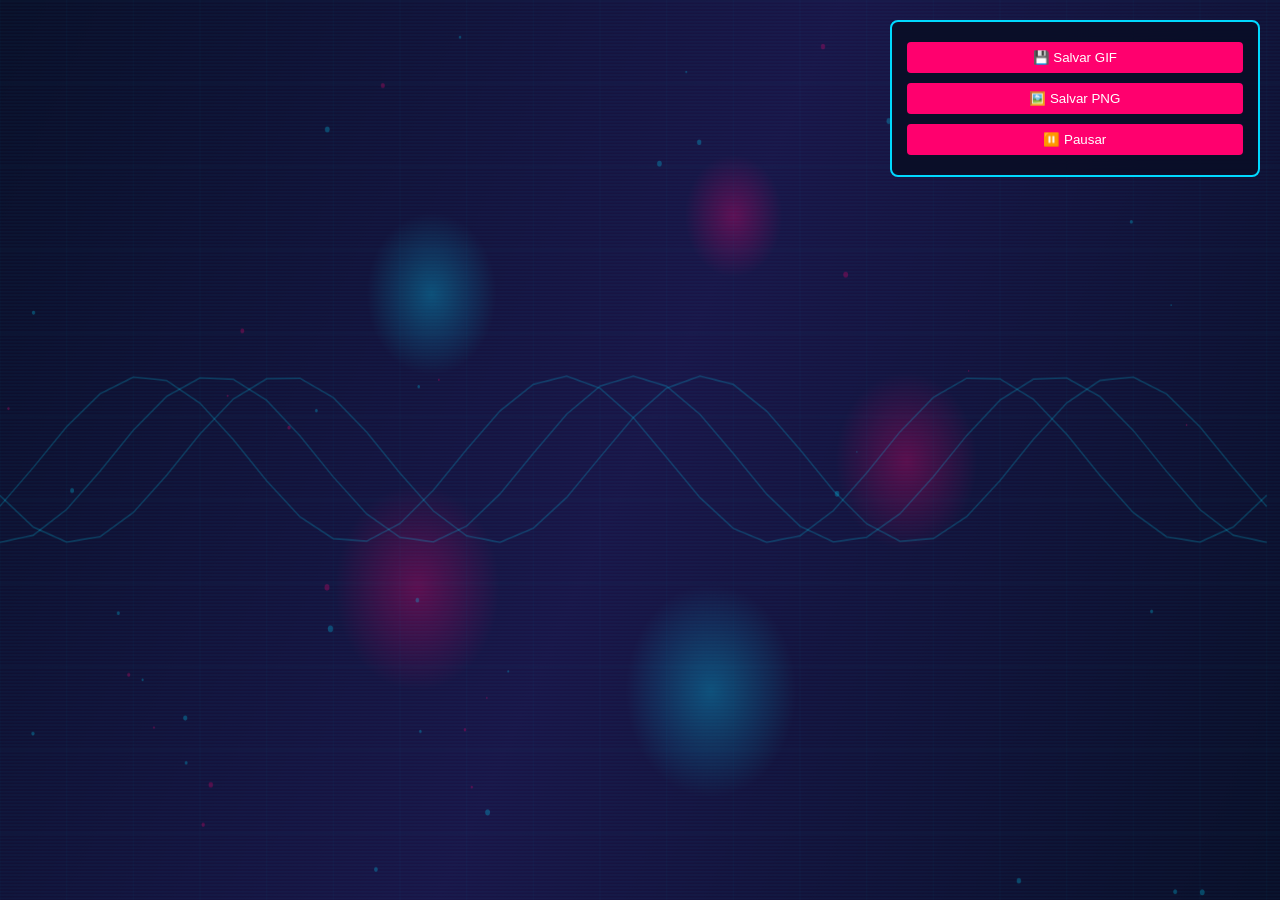
<file: images/background.html>
<!DOCTYPE html>
<html lang="pt-BR">
<head>
    <meta charset="UTF-8">
    <meta name="viewport" content="width=device-width, initial-scale=1.0">
    <title>Background Generator - NiczRetroSystem</title>
    <style>
        * {
            margin: 0;
            padding: 0;
            box-sizing: border-box;
        }

        body {
            width: 100%;
            height: 100vh;
            overflow: hidden;
        }

        canvas {
            display: block;
            width: 100%;
            height: 100%;
        }

        .controls {
            position: fixed;
            top: 20px;
            right: 20px;
            background: rgba(10, 14, 39, 0.95);
            border: 2px solid #00D9FF;
            padding: 15px;
            border-radius: 8px;
            color: white;
            z-index: 100;
        }

        .control-button {
            background: #FF006E;
            border: none;
            color: white;
            padding: 8px 15px;
            margin: 5px 0;
            border-radius: 4px;
            cursor: pointer;
            width: 100%;
        }

        .control-button:hover {
            background: #00D9FF;
            color: black;
        }
    </style>
</head>
<body>
    <canvas id="bgCanvas"></canvas>

    <div class="controls">
        <button class="control-button" onclick="saveGif()">💾 Salvar GIF</button>
        <button class="control-button" onclick="savePng()">🖼️ Salvar PNG</button>
        <button class="control-button" onclick="toggleAnimation()">⏸️ Pausar</button>
    </div>

    <script>
        const canvas = document.getElementById('bgCanvas');
        const ctx = canvas.getContext('2d');

        canvas.width = 1920;
        canvas.height = 1080;

        let time = 0;
        let animating = true;

        // Cores
        const colors = {
            primary: '#FF006E',
            secondary: '#00D9FF',
            accent: '#FFB703',
            bg: '#0a0e27'
        };

        // Partículas
        class Particle {
            constructor() {
                this.x = Math.random() * canvas.width;
                this.y = Math.random() * canvas.height;
                this.vx = (Math.random() - 0.5) * 1;
                this.vy = (Math.random() - 0.5) * 1;
                this.size = Math.random() * 3 + 1;
                this.color = Math.random() > 0.5 ? colors.primary : colors.secondary;
                this.life = 1;
            }

            update() {
                this.x += this.vx;
                this.y += this.vy;
                this.life -= 0.01;

                // Wrap around
                if (this.x < 0) this.x = canvas.width;
                if (this.x > canvas.width) this.x = 0;
                if (this.y < 0) this.y = canvas.height;
                if (this.y > canvas.height) this.y = 0;
            }

            draw(ctx) {
                ctx.fillStyle = this.color;
                ctx.globalAlpha = this.life * 0.5;
                ctx.beginPath();
                ctx.arc(this.x, this.y, this.size, 0, Math.PI * 2);
                ctx.fill();
            }
        }

        const particles = [];
        for (let i = 0; i < 50; i++) {
            particles.push(new Particle());
        }

        function drawBackground() {
            // Gradiente base
            const gradient = ctx.createLinearGradient(0, 0, canvas.width, canvas.height);
            gradient.addColorStop(0, '#0a0e27');
            gradient.addColorStop(0.5, '#1a1547');
            gradient.addColorStop(1, '#0a0e27');

            ctx.fillStyle = gradient;
            ctx.fillRect(0, 0, canvas.width, canvas.height);
        }

        function drawOrbs() {
            const orbCount = 5;
            
            for (let i = 0; i < orbCount; i++) {
                const angle = (time * 0.001 + (i / orbCount) * Math.PI * 2);
                const centerX = canvas.width / 2;
                const centerY = canvas.height / 2;
                
                const x = centerX + Math.cos(angle) * 400;
                const y = centerY + Math.sin(angle) * 300;
                
                const size = 100 + Math.sin(time * 0.005 + i) * 30;
                
                const color = i % 2 === 0 ? colors.primary : colors.secondary;
                
                const orbGradient = ctx.createRadialGradient(x, y, 0, x, y, size);
                orbGradient.addColorStop(0, `rgba(${hexToRgb(color)}, 0.3)`);
                orbGradient.addColorStop(1, `rgba(${hexToRgb(color)}, 0)`);
                
                ctx.fillStyle = orbGradient;
                ctx.beginPath();
                ctx.arc(x, y, size, 0, Math.PI * 2);
                ctx.fill();
            }
        }

        function drawParticles() {
            particles.forEach(particle => {
                particle.update();
                particle.draw(ctx);

                if (particle.life <= 0) {
                    const index = particles.indexOf(particle);
                    particles.splice(index, 1);
                    particles.push(new Particle());
                }
            });

            ctx.globalAlpha = 1;
        }

        function drawWaves() {
            ctx.strokeStyle = colors.secondary;
            ctx.lineWidth = 2;
            ctx.globalAlpha = 0.2;

            for (let wave = 0; wave < 3; wave++) {
                ctx.beginPath();
                
                for (let x = 0; x < canvas.width; x += 50) {
                    const y = canvas.height / 2 + 
                              Math.sin((x * 0.01 + time * 0.01 + wave * Math.PI / 3)) * 100 +
                              Math.sin(time * 0.005) * 50;
                    
                    if (x === 0) {
                        ctx.moveTo(x, y);
                    } else {
                        ctx.lineTo(x, y);
                    }
                }
                
                ctx.stroke();
            }

            ctx.globalAlpha = 1;
        }

        function drawScanlines() {
            ctx.strokeStyle = 'rgba(0, 217, 255, 0.08)';
            ctx.lineWidth = 1;

            for (let y = 0; y < canvas.height; y += 4) {
                ctx.beginPath();
                ctx.moveTo(0, y + (time * 2) % 4);
                ctx.lineTo(canvas.width, y + (time * 2) % 4);
                ctx.stroke();
            }
        }

        function drawGrid() {
            ctx.strokeStyle = 'rgba(0, 217, 255, 0.05)';
            ctx.lineWidth = 1;

            const gridSize = 100;

            for (let x = 0; x < canvas.width; x += gridSize) {
                ctx.beginPath();
                ctx.moveTo(x, 0);
                ctx.lineTo(x, canvas.height);
                ctx.stroke();
            }

            for (let y = 0; y < canvas.height; y += gridSize) {
                ctx.beginPath();
                ctx.moveTo(0, y);
                ctx.lineTo(canvas.width, y);
                ctx.stroke();
            }
        }

        function hexToRgb(hex) {
            const result = /^#?([a-f\d]{2})([a-f\d]{2})([a-f\d]{2})$/i.exec(hex);
            return result ? 
                parseInt(result[1], 16) + ',' + 
                parseInt(result[2], 16) + ',' + 
                parseInt(result[3], 16) : 
                '0,0,0';
        }

        function animate() {
            if (animating) {
                time++;
            }

            drawBackground();
            drawOrbs();
            drawWaves();
            drawParticles();
            drawGrid();
            drawScanlines();

            requestAnimationFrame(animate);
        }

        function toggleAnimation() {
            animating = !animating;
        }

        function savePng() {
            const link = document.createElement('a');
            link.href = canvas.toDataURL('image/png');
            link.download = 'niczretrosystem-background.png';
            link.click();
        }

        function saveGif() {
            alert('Para salvar como GIF, use: gif.js ou ezgif.com\nOu salve como PNG e converta com: convert -delay 10 *.png output.gif');
        }

        animate();
    </script>
</body>
</html>
</file>
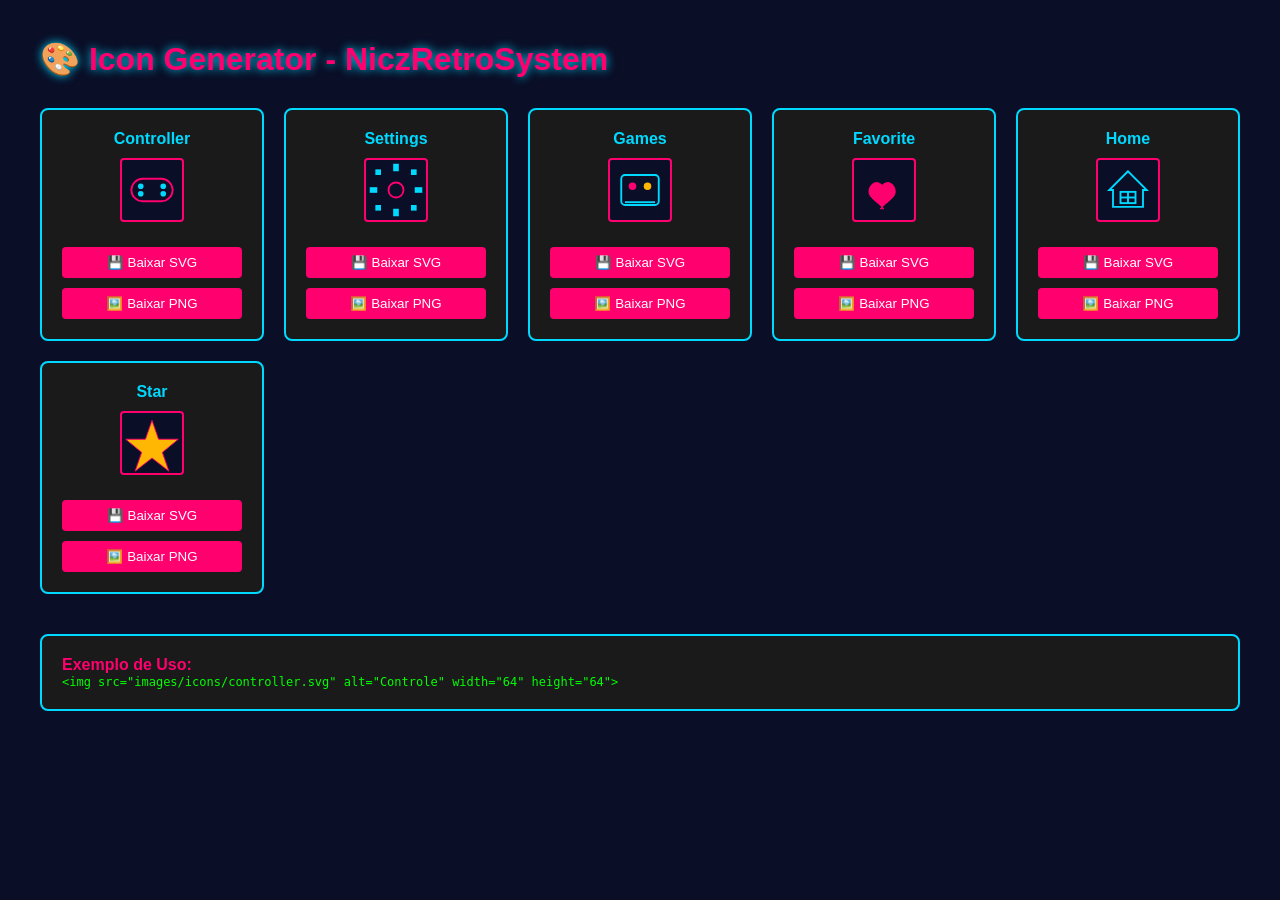
<file: images/icons-generator.html>
<!DOCTYPE html>
<html lang="pt-BR">
<head>
    <meta charset="UTF-8">
    <meta name="viewport" content="width=device-width, initial-scale=1.0">
    <title>Icons Generator - NiczRetroSystem</title>
    <style>
        * {
            margin: 0;
            padding: 0;
            box-sizing: border-box;
        }

        body {
            background: #0a0e27;
            color: white;
            font-family: Arial, sans-serif;
            padding: 40px;
        }

        .container {
            max-width: 1400px;
            margin: 0 auto;
        }

        h1 {
            color: #FF006E;
            margin-bottom: 30px;
            text-shadow: 0 0 10px #00D9FF;
        }

        .icons-grid {
            display: grid;
            grid-template-columns: repeat(auto-fit, minmax(200px, 1fr));
            gap: 20px;
            margin-bottom: 40px;
        }

        .icon-card {
            background: #1a1a1a;
            border: 2px solid #00D9FF;
            padding: 20px;
            border-radius: 8px;
            text-align: center;
        }

        .icon-preview {
            width: 64px;
            height: 64px;
            margin: 0 auto 15px;
            background: #0a0e27;
            border: 2px solid #FF006E;
            border-radius: 4px;
            display: flex;
            align-items: center;
            justify-content: center;
            font-size: 32px;
        }

        svg {
            width: 100%;
            height: 100%;
        }

        .icon-title {
            color: #00D9FF;
            font-weight: bold;
            margin-bottom: 10px;
        }

        button {
            background: #FF006E;
            border: none;
            color: white;
            padding: 8px 15px;
            border-radius: 4px;
            cursor: pointer;
            width: 100%;
            margin-top: 10px;
        }

        button:hover {
            background: #00D9FF;
            color: black;
        }

        .code-block {
            background: #1a1a1a;
            border: 2px solid #00D9FF;
            padding: 20px;
            border-radius: 8px;
            margin-bottom: 20px;
            overflow-x: auto;
        }

        code {
            color: #00FF00;
            font-family: monospace;
            font-size: 12px;
        }

        pre {
            margin: 0;
        }
    </style>
</head>
<body>
    <div class="container">
        <h1>🎨 Icon Generator - NiczRetroSystem</h1>

        <div class="icons-grid" id="iconsGrid"></div>

        <div class="code-block">
            <strong style="color: #FF006E;">Exemplo de Uso:</strong>
            <pre><code>&lt;img src="images/icons/controller.svg" alt="Controle" width="64" height="64"&gt;</code></pre>
        </div>
    </div>

    <script>
        const icons = [
            {
                id: 'controller',
                name: 'Controller',
                emoji: '🎮',
                svg: `
                    <svg xmlns="http://www.w3.org/2000/svg" viewBox="0 0 64 64">
                        <rect x="10" y="20" width="44" height="24" rx="12" fill="none" stroke="#FF006E" stroke-width="2"/>
                        <circle cx="20" cy="28" r="3" fill="#00D9FF"/>
                        <circle cx="44" cy="28" r="3" fill="#00D9FF"/>
                        <circle cx="20" cy="36" r="3" fill="#00D9FF"/>
                        <circle cx="44" cy="36" r="3" fill="#00D9FF"/>
                    </svg>
                `
            },
            {
                id: 'settings',
                name: 'Settings',
                emoji: '⚙️',
                svg: `
                    <svg xmlns="http://www.w3.org/2000/svg" viewBox="0 0 64 64">
                        <circle cx="32" cy="32" r="8" fill="none" stroke="#FF006E" stroke-width="2"/>
                        <rect x="29" y="4" width="6" height="8" fill="#00D9FF"/>
                        <rect x="29" y="52" width="6" height="8" fill="#00D9FF"/>
                        <rect x="4" y="29" width="8" height="6" fill="#00D9FF"/>
                        <rect x="52" y="29" width="8" height="6" fill="#00D9FF"/>
                        <rect x="10" y="10" width="6" height="6" fill="#00D9FF"/>
                        <rect x="48" y="10" width="6" height="6" fill="#00D9FF"/>
                        <rect x="10" y="48" width="6" height="6" fill="#00D9FF"/>
                        <rect x="48" y="48" width="6" height="6" fill="#00D9FF"/>
                    </svg>
                `
            },
            {
                id: 'games',
                name: 'Games',
                emoji: '🎯',
                svg: `
                    <svg xmlns="http://www.w3.org/2000/svg" viewBox="0 0 64 64">
                        <rect x="12" y="16" width="40" height="32" rx="4" fill="none" stroke="#00D9FF" stroke-width="2"/>
                        <circle cx="24" cy="28" r="4" fill="#FF006E"/>
                        <circle cx="40" cy="28" r="4" fill="#FFB703"/>
                        <rect x="16" y="44" width="32" height="2" fill="#00D9FF"/>
                    </svg>
                `
            },
            {
                id: 'favorite',
                name: 'Favorite',
                emoji: '❤️',
                svg: `
                    <svg xmlns="http://www.w3.org/2000/svg" viewBox="0 0 64 64">
                        <path d="M32 52c-8-8-16-12-16-18 0-6 4-10 8-10 2 0 4 1 6 3 2-2 4-3 6-3 4 0 8 4 8 10 0 6-8 10-16 18z" fill="#FF006E" stroke="#FF006E" stroke-width="1"/>
                    </svg>
                `
            },
            {
                id: 'home',
                name: 'Home',
                emoji: '🏠',
                svg: `
                    <svg xmlns="http://www.w3.org/2000/svg" viewBox="0 0 64 64">
                        <polygon points="32,12 12,32 16,32 16,50 48,50 48,32 52,32" fill="none" stroke="#00D9FF" stroke-width="2"/>
                        <rect x="24" y="34" width="16" height="12" fill="none" stroke="#00D9FF" stroke-width="2"/>
                        <line x1="32" y1="34" x2="32" y2="46" stroke="#00D9FF" stroke-width="2"/>
                        <line x1="24" y1="40" x2="40" y2="40" stroke="#00D9FF" stroke-width="2"/>
                    </svg>
                `
            },
            {
                id: 'star',
                name: 'Star',
                emoji: '⭐',
                svg: `
                    <svg xmlns="http://www.w3.org/2000/svg" viewBox="0 0 64 64">
                        <polygon points="32,8 39,28 60,28 43,42 50,62 32,48 14,62 21,42 4,28 25,28" fill="#FFB703" stroke="#FF006E" stroke-width="1"/>
                    </svg>
                `
            }
        ];

        function renderIcons() {
            const grid = document.getElementById('iconsGrid');
            
            icons.forEach(icon => {
                const card = document.createElement('div');
                card.className = 'icon-card';
                
                card.innerHTML = `
                    <div class="icon-title">${icon.name}</div>
                    <div class="icon-preview">${icon.svg}</div>
                    <button onclick="downloadIcon('${icon.id}', '${icon.name}')">💾 Baixar SVG</button>
                    <button onclick="downloadPNG('${icon.id}', '${icon.name}')">🖼️ Baixar PNG</button>
                `;
                
                grid.appendChild(card);
            });
        }

        function downloadIcon(id, name) {
            const icon = icons.find(i => i.id === id);
            const svgData = icon.svg.trim();
            
            const blob = new Blob([`<svg xmlns="http://www.w3.org/2000/svg" viewBox="0 0 64 64">${svgData}</svg>`], { type: 'image/svg+xml' });
            const url = URL.createObjectURL(blob);
            const link = document.createElement('a');
            link.href = url;
            link.download = `${id}.svg`;
            link.click();
        }

        function downloadPNG(id, name) {
            alert(`Para converter SVG para PNG:\n\n1. Salve o SVG primeiro\n2. Use: convert ${id}.svg -density 300 ${id}.png\n3. Ou use um conversor online: cloudconvert.com`);
        }

        renderIcons();
    </script>
</body>
</html>
</file>
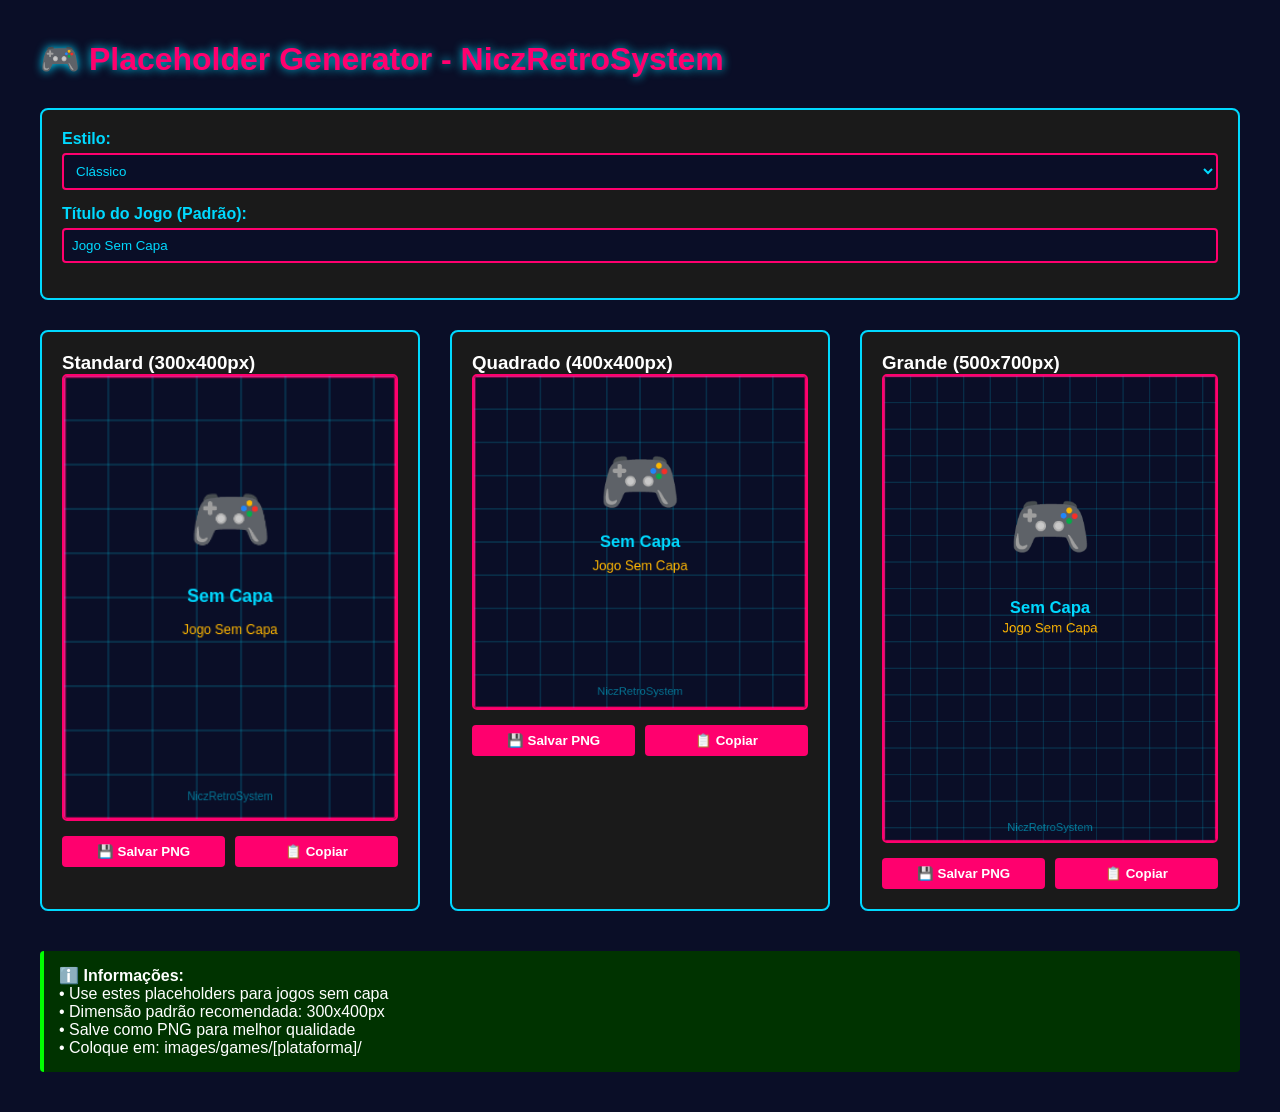
<file: images/placeholder.html>
<!DOCTYPE html>
<html lang="pt-BR">
<head>
    <meta charset="UTF-8">
    <meta name="viewport" content="width=device-width, initial-scale=1.0">
    <title>Placeholder Generator - NiczRetroSystem</title>
    <style>
        * {
            margin: 0;
            padding: 0;
            box-sizing: border-box;
        }

        body {
            background: #0a0e27;
            color: white;
            font-family: Arial, sans-serif;
            padding: 40px;
        }

        .container {
            max-width: 1200px;
            margin: 0 auto;
        }

        h1 {
            color: #FF006E;
            margin-bottom: 30px;
            text-shadow: 0 0 10px #00D9FF;
        }

        .placeholder-grid {
            display: grid;
            grid-template-columns: repeat(auto-fit, minmax(300px, 1fr));
            gap: 30px;
            margin-bottom: 40px;
        }

        .placeholder-container {
            background: #1a1a1a;
            border: 2px solid #00D9FF;
            padding: 20px;
            border-radius: 8px;
        }

        canvas {
            width: 100%;
            height: auto;
            display: block;
            border: 2px solid #FF006E;
            border-radius: 5px;
            margin-bottom: 15px;
        }

        .button-group {
            display: flex;
            gap: 10px;
            flex-wrap: wrap;
        }

        button {
            flex: 1;
            padding: 8px 15px;
            background: #FF006E;
            border: none;
            color: white;
            border-radius: 4px;
            cursor: pointer;
            font-weight: bold;
        }

        button:hover {
            background: #00D9FF;
            color: black;
        }

        .controls {
            background: #1a1a1a;
            border: 2px solid #00D9FF;
            padding: 20px;
            border-radius: 8px;
            margin-bottom: 30px;
        }

        .control-group {
            margin-bottom: 15px;
        }

        label {
            display: block;
            margin-bottom: 5px;
            color: #00D9FF;
            font-weight: bold;
        }

        input, select {
            width: 100%;
            padding: 8px;
            background: #0a0e27;
            border: 2px solid #FF006E;
            color: #00D9FF;
            border-radius: 4px;
        }

        .info {
            background: #003300;
            border-left: 4px solid #00FF00;
            padding: 15px;
            margin-top: 20px;
            border-radius: 4px;
        }
    </style>
</head>
<body>
    <div class="container">
        <h1>🎮 Placeholder Generator - NiczRetroSystem</h1>

        <div class="controls">
            <div class="control-group">
                <label>Estilo:</label>
                <select id="styleSelect" onchange="updatePlaceholders()">
                    <option value="classic">Clássico</option>
                    <option value="neon">Neon</option>
                    <option value="arcade">Arcade</option>
                    <option value="minimal">Minimalista</option>
                </select>
            </div>

            <div class="control-group">
                <label>Título do Jogo (Padrão):</label>
                <input type="text" id="titleInput" value="Jogo Sem Capa" onchange="updatePlaceholders()">
            </div>
        </div>

        <div class="placeholder-grid">
            <div class="placeholder-container">
                <h3>Standard (300x400px)</h3>
                <canvas id="canvas300x400"></canvas>
                <div class="button-group">
                    <button onclick="saveCanvas('canvas300x400', 'placeholder-300x400.png')">💾 Salvar PNG</button>
                    <button onclick="copyCanvas('canvas300x400')">📋 Copiar</button>
                </div>
            </div>

            <div class="placeholder-container">
                <h3>Quadrado (400x400px)</h3>
                <canvas id="canvas400x400"></canvas>
                <div class="button-group">
                    <button onclick="saveCanvas('canvas400x400', 'placeholder-400x400.png')">💾 Salvar PNG</button>
                    <button onclick="copyCanvas('canvas400x400')">📋 Copiar</button>
                </div>
            </div>

            <div class="placeholder-container">
                <h3>Grande (500x700px)</h3>
                <canvas id="canvas500x700"></canvas>
                <div class="button-group">
                    <button onclick="saveCanvas('canvas500x700', 'placeholder-500x700.png')">💾 Salvar PNG</button>
                    <button onclick="copyCanvas('canvas500x700')">📋 Copiar</button>
                </div>
            </div>
        </div>

        <div class="info">
            <strong>ℹ️ Informações:</strong><br>
            • Use estes placeholders para jogos sem capa<br>
            • Dimensão padrão recomendada: 300x400px<br>
            • Salve como PNG para melhor qualidade<br>
            • Coloque em: images/games/[plataforma]/<br>
        </div>
    </div>

    <script>
        const colors = {
            classic: {
                bg: '#0a0e27',
                primary: '#FF006E',
                secondary: '#00D9FF',
                accent: '#FFB703',
                text: '#FFFFFF'
            },
            neon: {
                bg: '#0a0014',
                primary: '#39FF14',
                secondary: '#FF10F0',
                accent: '#00FFFF',
                text: '#39FF14'
            },
            arcade: {
                bg: '#1a1a00',
                primary: '#FFFF00',
                secondary: '#FF0000',
                accent: '#00FF00',
                text: '#FFFF00'
            },
            minimal: {
                bg: '#1a1a1a',
                primary: '#CCCCCC',
                secondary: '#888888',
                accent: '#555555',
                text: '#FFFFFF'
            }
        };

        function drawPlaceholder(canvasId, width, height) {
            const canvas = document.getElementById(canvasId);
            const ctx = canvas.getContext('2d');

            // Ajustar tamanho
            canvas.width = width;
            canvas.height = height;

            const style = document.getElementById('styleSelect').value;
            const title = document.getElementById('titleInput').value;
            const color = colors[style];

            // Fundo
            const gradient = ctx.createLinearGradient(0, 0, width, height);
            gradient.addColorStop(0, color.bg);
            gradient.addColorStop(1, color.bg);
            ctx.fillStyle = gradient;
            ctx.fillRect(0, 0, width, height);

            // Borda
            ctx.strokeStyle = color.primary;
            ctx.lineWidth = 3;
            ctx.strokeRect(0, 0, width, height);

            // Padrão
            ctx.strokeStyle = color.secondary;
            ctx.lineWidth = 1;
            ctx.globalAlpha = 0.3;

            // Grade
            for (let x = 0; x < width; x += 40) {
                ctx.beginPath();
                ctx.moveTo(x, 0);
                ctx.lineTo(x, height);
                ctx.stroke();
            }
            for (let y = 0; y < height; y += 40) {
                ctx.beginPath();
                ctx.moveTo(0, y);
                ctx.lineTo(width, y);
                ctx.stroke();
            }

            ctx.globalAlpha = 1;

            // Ícone central
            ctx.fillStyle = color.primary;
            ctx.font = `bold ${Math.max(50, width / 5)}px Arial`;
            ctx.textAlign = 'center';
            ctx.textBaseline = 'middle';
            ctx.fillText('🎮', width / 2, height / 3);

            // Texto
            ctx.fillStyle = color.secondary;
            ctx.font = `bold ${Math.max(16, width / 20)}px Arial`;
            ctx.fillText('Sem Capa', width / 2, height / 2);

            ctx.font = `${Math.max(12, width / 25)}px Arial`;
            ctx.fillStyle = color.accent;
            const lines = title.match(/.{1,20}/g) || [title];
            lines.forEach((line, i) => {
                ctx.fillText(line, width / 2, height / 2 + 30 + (i * 25));
            });

            // Rodapé
            ctx.fillStyle = color.secondary;
            ctx.globalAlpha = 0.5;
            ctx.font = `${Math.max(10, width / 30)}px Arial`;
            ctx.fillText('NiczRetroSystem', width / 2, height - 20);
        }

        function updatePlaceholders() {
            drawPlaceholder('canvas300x400', 300, 400);
            drawPlaceholder('canvas400x400', 400, 400);
            drawPlaceholder('canvas500x700', 500, 700);
        }

        function saveCanvas(canvasId, filename) {
            const canvas = document.getElementById(canvasId);
            const link = document.createElement('a');
            link.href = canvas.toDataURL('image/png');
            link.download = filename;
            link.click();
        }

        function copyCanvas(canvasId) {
            const canvas = document.getElementById(canvasId);
            canvas.toBlob(blob => {
                const item = new ClipboardItem({ 'image/png': blob });
                navigator.clipboard.write([item]);
                alert('✅ Imagem copiada para clipboard!');
            });
        }

        // Inicializar
        updatePlaceholders();
    </script>
</body>
</html>
</file>
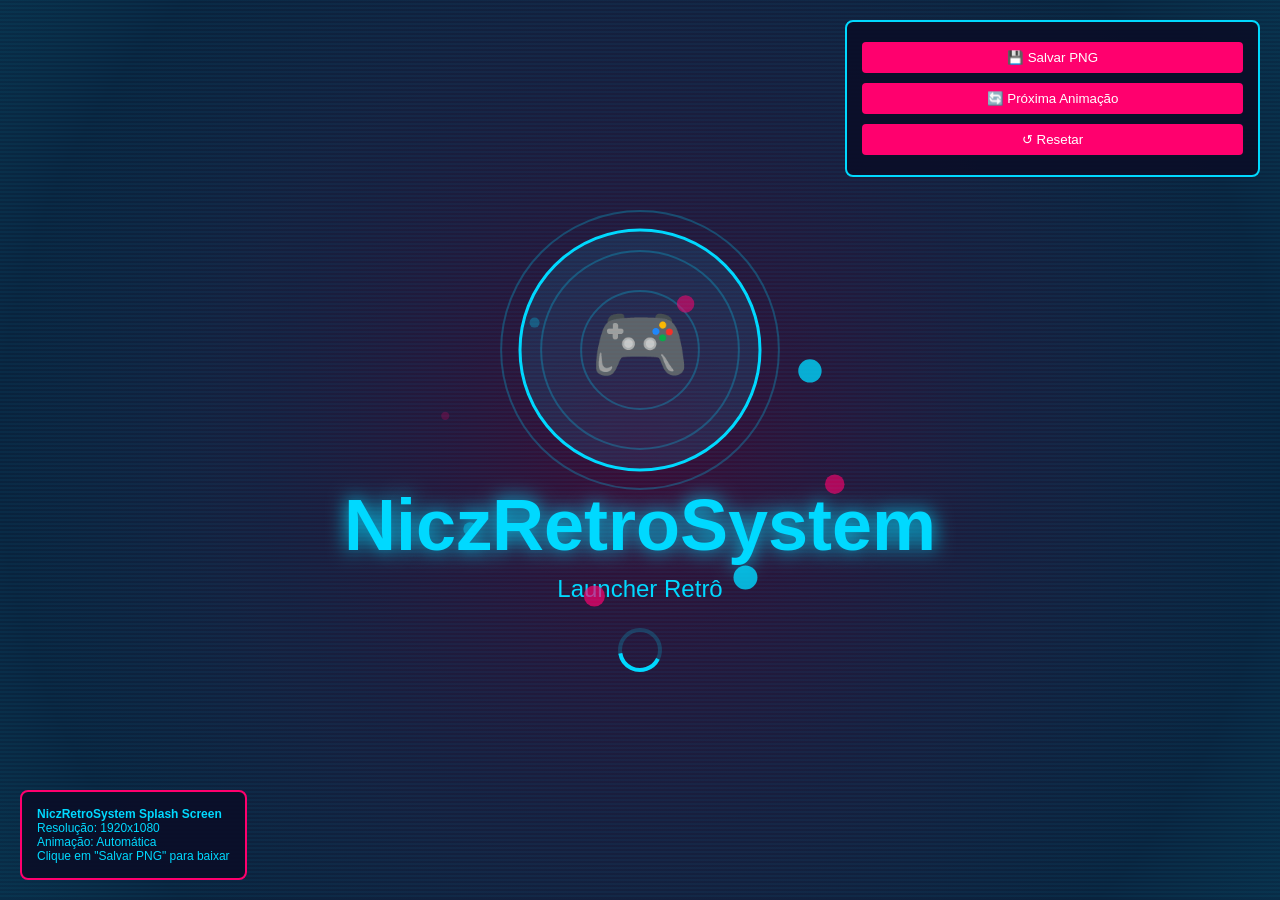
<file: images/splash-screen.html>
<!DOCTYPE html>
<html lang="pt-BR">
<head>
    <meta charset="UTF-8">
    <meta name="viewport" content="width=device-width, initial-scale=1.0">
    <title>Splash Screen Generator - NiczRetroSystem</title>
    <style>
        * {
            margin: 0;
            padding: 0;
            box-sizing: border-box;
        }

        body {
            width: 100%;
            height: 100vh;
            background: linear-gradient(135deg, #0a0e27 0%, #1a1547 50%, #0a0e27 100%);
            display: flex;
            align-items: center;
            justify-content: center;
            font-family: Arial, sans-serif;
            overflow: hidden;
        }

        canvas {
            max-width: 100%;
            max-height: 100vh;
            display: block;
            box-shadow: 0 0 50px rgba(0, 217, 255, 0.5);
        }

        .controls {
            position: fixed;
            top: 20px;
            right: 20px;
            background: rgba(10, 14, 39, 0.9);
            border: 2px solid #00D9FF;
            padding: 15px;
            border-radius: 8px;
            color: white;
            font-size: 12px;
            z-index: 100;
        }

        .control-button {
            background: #FF006E;
            border: none;
            color: white;
            padding: 8px 15px;
            margin: 5px 0;
            border-radius: 4px;
            cursor: pointer;
            width: 100%;
        }

        .control-button:hover {
            background: #00D9FF;
            color: black;
        }

        .info {
            position: fixed;
            bottom: 20px;
            left: 20px;
            background: rgba(10, 14, 39, 0.9);
            border: 2px solid #FF006E;
            padding: 15px;
            border-radius: 8px;
            color: #00D9FF;
            font-size: 12px;
            max-width: 300px;
        }
    </style>
</head>
<body>
    <canvas id="splashCanvas"></canvas>

    <div class="controls">
        <button class="control-button" onclick="saveImage()">💾 Salvar PNG</button>
        <button class="control-button" onclick="changeAnimation()">🔄 Próxima Animação</button>
        <button class="control-button" onclick="resetAnimation()">↺ Resetar</button>
    </div>

    <div class="info">
        <strong>NiczRetroSystem Splash Screen</strong><br>
        Resolução: 1920x1080<br>
        Animação: Automática<br>
        Clique em "Salvar PNG" para baixar
    </div>

    <script>
        const canvas = document.getElementById('splashCanvas');
        const ctx = canvas.getContext('2d');

        // Configurar canvas para resolução nativa
        function resizeCanvas() {
            canvas.width = window.innerWidth;
            canvas.height = window.innerHeight;
        }
        resizeCanvas();
        window.addEventListener('resize', resizeCanvas);

        // Variáveis de animação
        let time = 0;
        let animationType = 0;

        // Cores do sistema
        const colors = {
            primary: '#FF006E',
            secondary: '#00D9FF',
            accent: '#FFB703',
            bg: '#0a0e27',
            text: '#FFFFFF'
        };

        // Gradiente radial
        const gradient = ctx.createRadialGradient(canvas.width / 2, canvas.height / 2, 0, canvas.width / 2, canvas.height / 2, canvas.width);
        gradient.addColorStop(0, 'rgba(255, 0, 110, 0.2)');
        gradient.addColorStop(0.5, 'rgba(0, 217, 255, 0.1)');
        gradient.addColorStop(1, 'rgba(10, 14, 39, 0.5)');

        function drawBackground() {
            // Fundo sólido
            ctx.fillStyle = colors.bg;
            ctx.fillRect(0, 0, canvas.width, canvas.height);

            // Gradiente
            ctx.fillStyle = gradient;
            ctx.fillRect(0, 0, canvas.width, canvas.height);

            // Linhas de varredura
            ctx.strokeStyle = 'rgba(0, 217, 255, 0.05)';
            ctx.lineWidth = 1;
            for (let y = 0; y < canvas.height; y += 4) {
                ctx.beginPath();
                ctx.moveTo(0, y);
                ctx.lineTo(canvas.width, y);
                ctx.stroke();
            }
        }

        function drawLogo() {
            const centerX = canvas.width / 2;
            const centerY = canvas.height / 2 - 100;

            // Círculo de fundo
            ctx.fillStyle = 'rgba(0, 217, 255, 0.1)';
            ctx.beginPath();
            ctx.arc(centerX, centerY, 120, 0, Math.PI * 2);
            ctx.fill();

            // Borda do círculo
            ctx.strokeStyle = colors.secondary;
            ctx.lineWidth = 3;
            ctx.stroke();

            // Controle estilizado
            ctx.fillStyle = colors.primary;
            ctx.font = 'bold 80px Arial';
            ctx.textAlign = 'center';
            ctx.textBaseline = 'middle';
            ctx.fillText('🎮', centerX, centerY);
        }

        function drawTitle() {
            const centerX = canvas.width / 2;
            const centerY = canvas.height / 2 + 80;

            // Texto principal
            ctx.font = 'bold 72px Arial';
            ctx.textAlign = 'center';
            ctx.textBaseline = 'middle';

            // Efeito de glow
            ctx.fillStyle = colors.secondary;
            ctx.shadowColor = colors.secondary;
            ctx.shadowBlur = 20;
            ctx.fillText('NiczRetroSystem', centerX, centerY);

            // Reset shadow
            ctx.shadowBlur = 0;

            // Subtítulo
            ctx.font = '24px Arial';
            ctx.fillStyle = colors.secondary;
            ctx.fillText('Launcher Retrô', centerX, centerY + 60);
        }

        function drawParticles() {
            const particleCount = 8;
            
            for (let i = 0; i < particleCount; i++) {
                const angle = (time * 0.005 + (i / particleCount) * Math.PI * 2);
                const x = canvas.width / 2 + Math.cos(angle) * 200;
                const y = canvas.height / 2 + Math.sin(angle) * 150;
                
                const size = 8 + Math.sin(time * 0.01 + i) * 4;
                
                ctx.fillStyle = i % 2 === 0 ? colors.primary : colors.secondary;
                ctx.globalAlpha = 0.5 + Math.sin(time * 0.01 + i) * 0.3;
                ctx.beginPath();
                ctx.arc(x, y, size, 0, Math.PI * 2);
                ctx.fill();
            }
            
            ctx.globalAlpha = 1;
        }

        function drawLoader() {
            const centerX = canvas.width / 2;
            const centerY = canvas.height / 2 + 200;
            const radius = 20;

            // Círculo de fundo
            ctx.strokeStyle = 'rgba(0, 217, 255, 0.2)';
            ctx.lineWidth = 4;
            ctx.beginPath();
            ctx.arc(centerX, centerY, radius, 0, Math.PI * 2);
            ctx.stroke();

            // Círculo animado
            ctx.strokeStyle = colors.secondary;
            ctx.lineWidth = 4;
            const rotation = (time * 0.01) % (Math.PI * 2);
            ctx.beginPath();
            ctx.arc(centerX, centerY, radius, rotation, rotation + Math.PI * 0.8);
            ctx.stroke();

            // Pontos de carregamento
            const dots = Math.floor((time * 0.01) % 4);
            ctx.fillStyle = colors.secondary;
            ctx.font = '20px Arial';
            ctx.textAlign = 'center';
            ctx.fillText('.'.repeat(dots), centerX + 50, centerY + 5);
        }

        function drawWaveEffect() {
            ctx.strokeStyle = colors.secondary;
            ctx.lineWidth = 2;
            ctx.globalAlpha = 0.3 - Math.sin(time * 0.005) * 0.2;

            for (let wave = 0; wave < 3; wave++) {
                const radius = 50 + wave * 40 + Math.sin(time * 0.01) * 20;
                
                ctx.beginPath();
                ctx.arc(canvas.width / 2, canvas.height / 2 - 100, radius, 0, Math.PI * 2);
                ctx.stroke();
            }

            ctx.globalAlpha = 1;
        }

        function drawGlitchEffect() {
            const glitchAmount = Math.sin(time * 0.02) * 5;
            const centerX = canvas.width / 2;
            const centerY = canvas.height / 2;

            // Efeito de glitch
            if (Math.random() > 0.95) {
                ctx.fillStyle = 'rgba(0, 217, 255, 0.1)';
                ctx.fillRect(0, Math.random() * canvas.height, canvas.width, 20);
            }
        }

        function drawScanlines() {
            ctx.strokeStyle = 'rgba(0, 217, 255, 0.05)';
            ctx.lineWidth = 1;

            const offset = (time * 2) % 4;
            
            for (let y = offset; y < canvas.height; y += 4) {
                ctx.beginPath();
                ctx.moveTo(0, y);
                ctx.lineTo(canvas.width, y);
                ctx.stroke();
            }
        }

        function animate() {
            time++;

            drawBackground();
            drawWaveEffect();
            drawLogo();
            drawTitle();
            drawParticles();
            drawLoader();
            
            if (animationType % 2 === 1) {
                drawGlitchEffect();
            }
            
            drawScanlines();

            requestAnimationFrame(animate);
        }

        function changeAnimation() {
            animationType++;
        }

        function resetAnimation() {
            time = 0;
            animationType = 0;
        }

        function saveImage() {
            const link = document.createElement('a');
            link.href = canvas.toDataURL('image/png');
            link.download = 'niczretrosystem-splash.png';
            link.click();
        }

        // Iniciar animação
        animate();
    </script>
</body>
</html>
</file>
